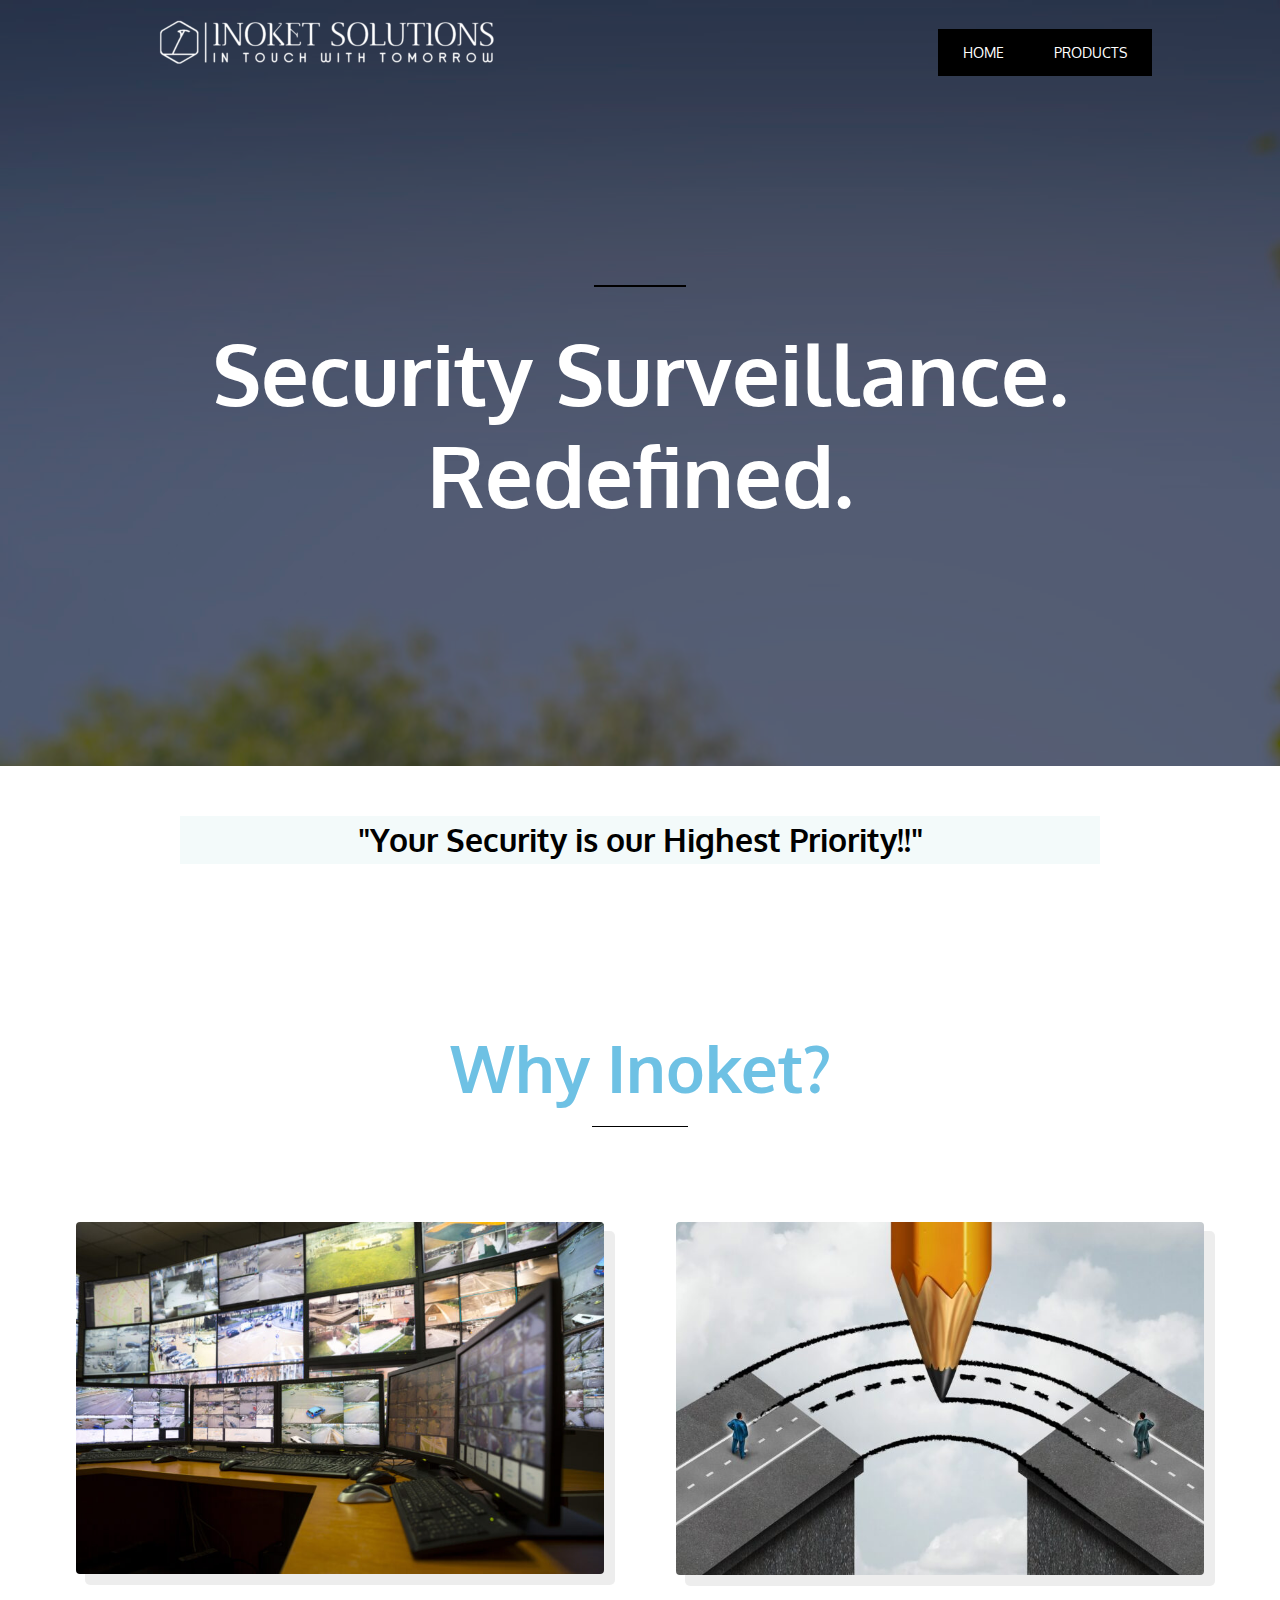
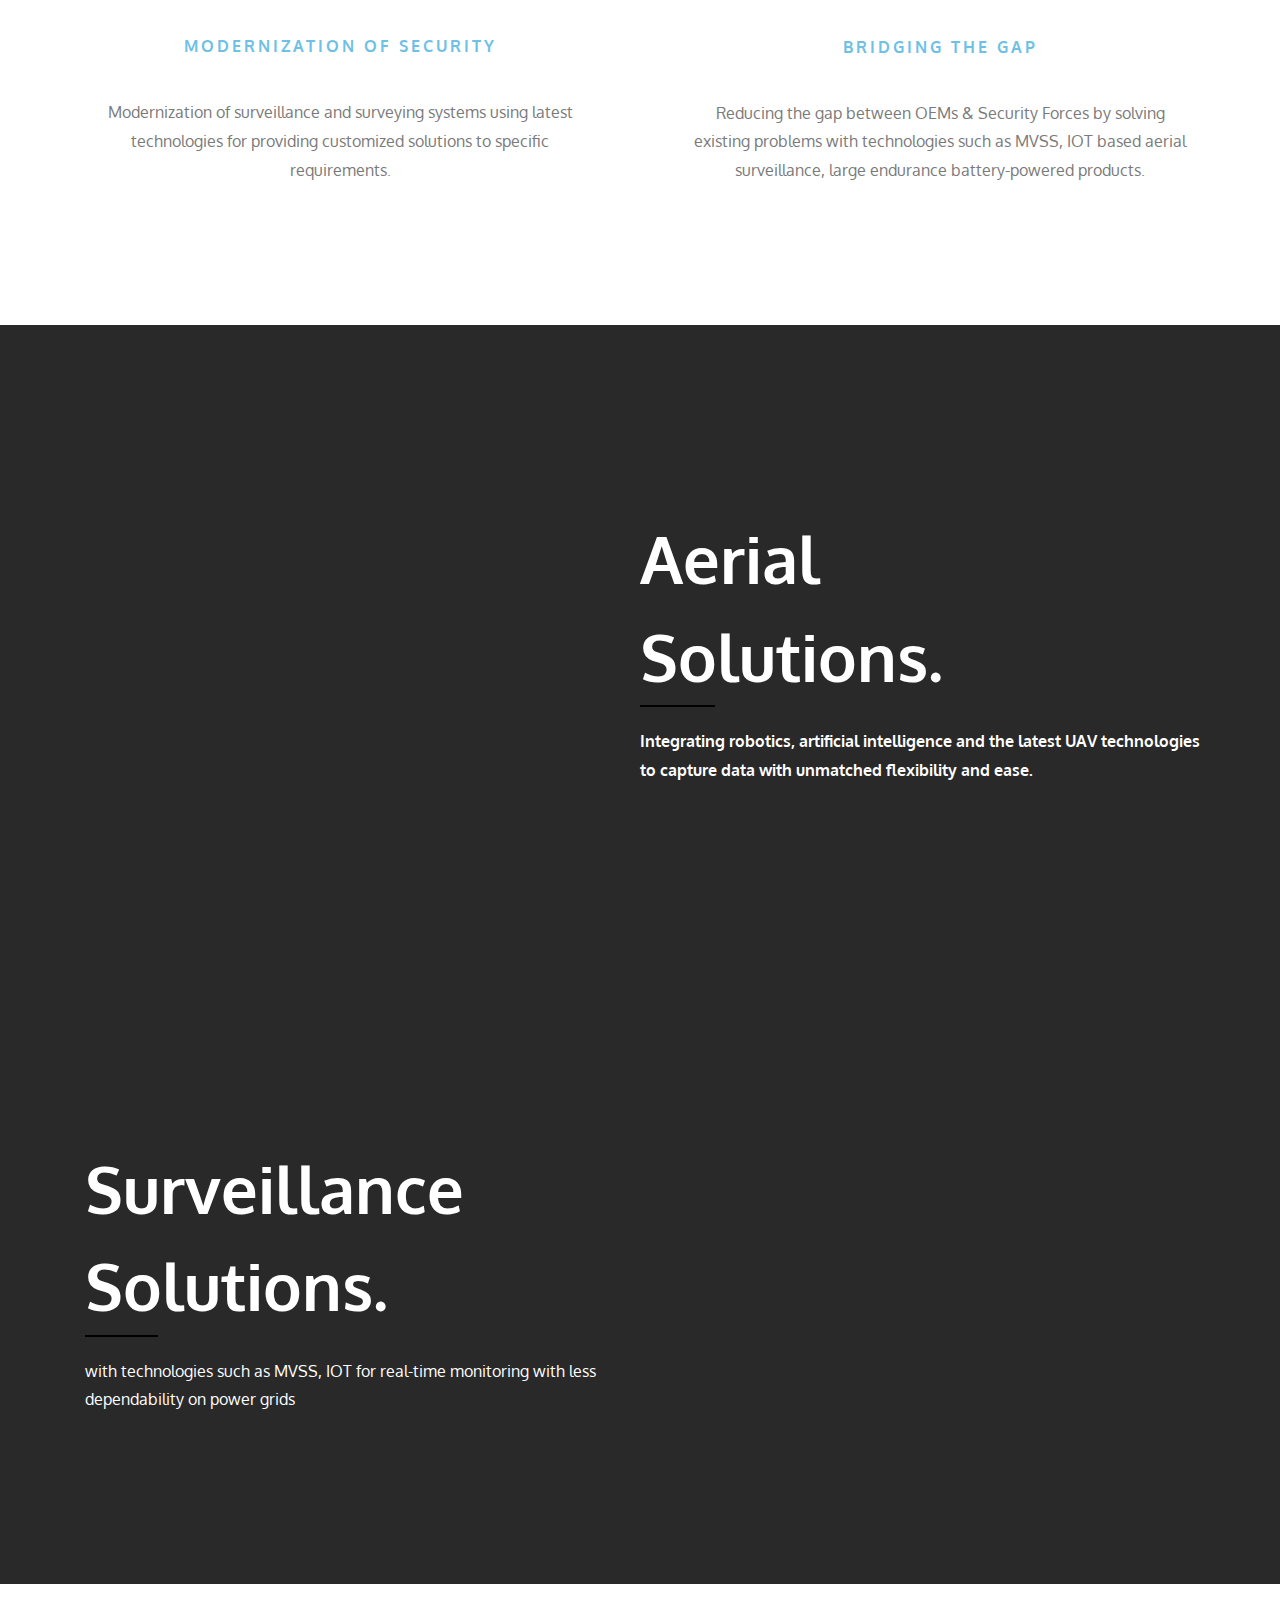
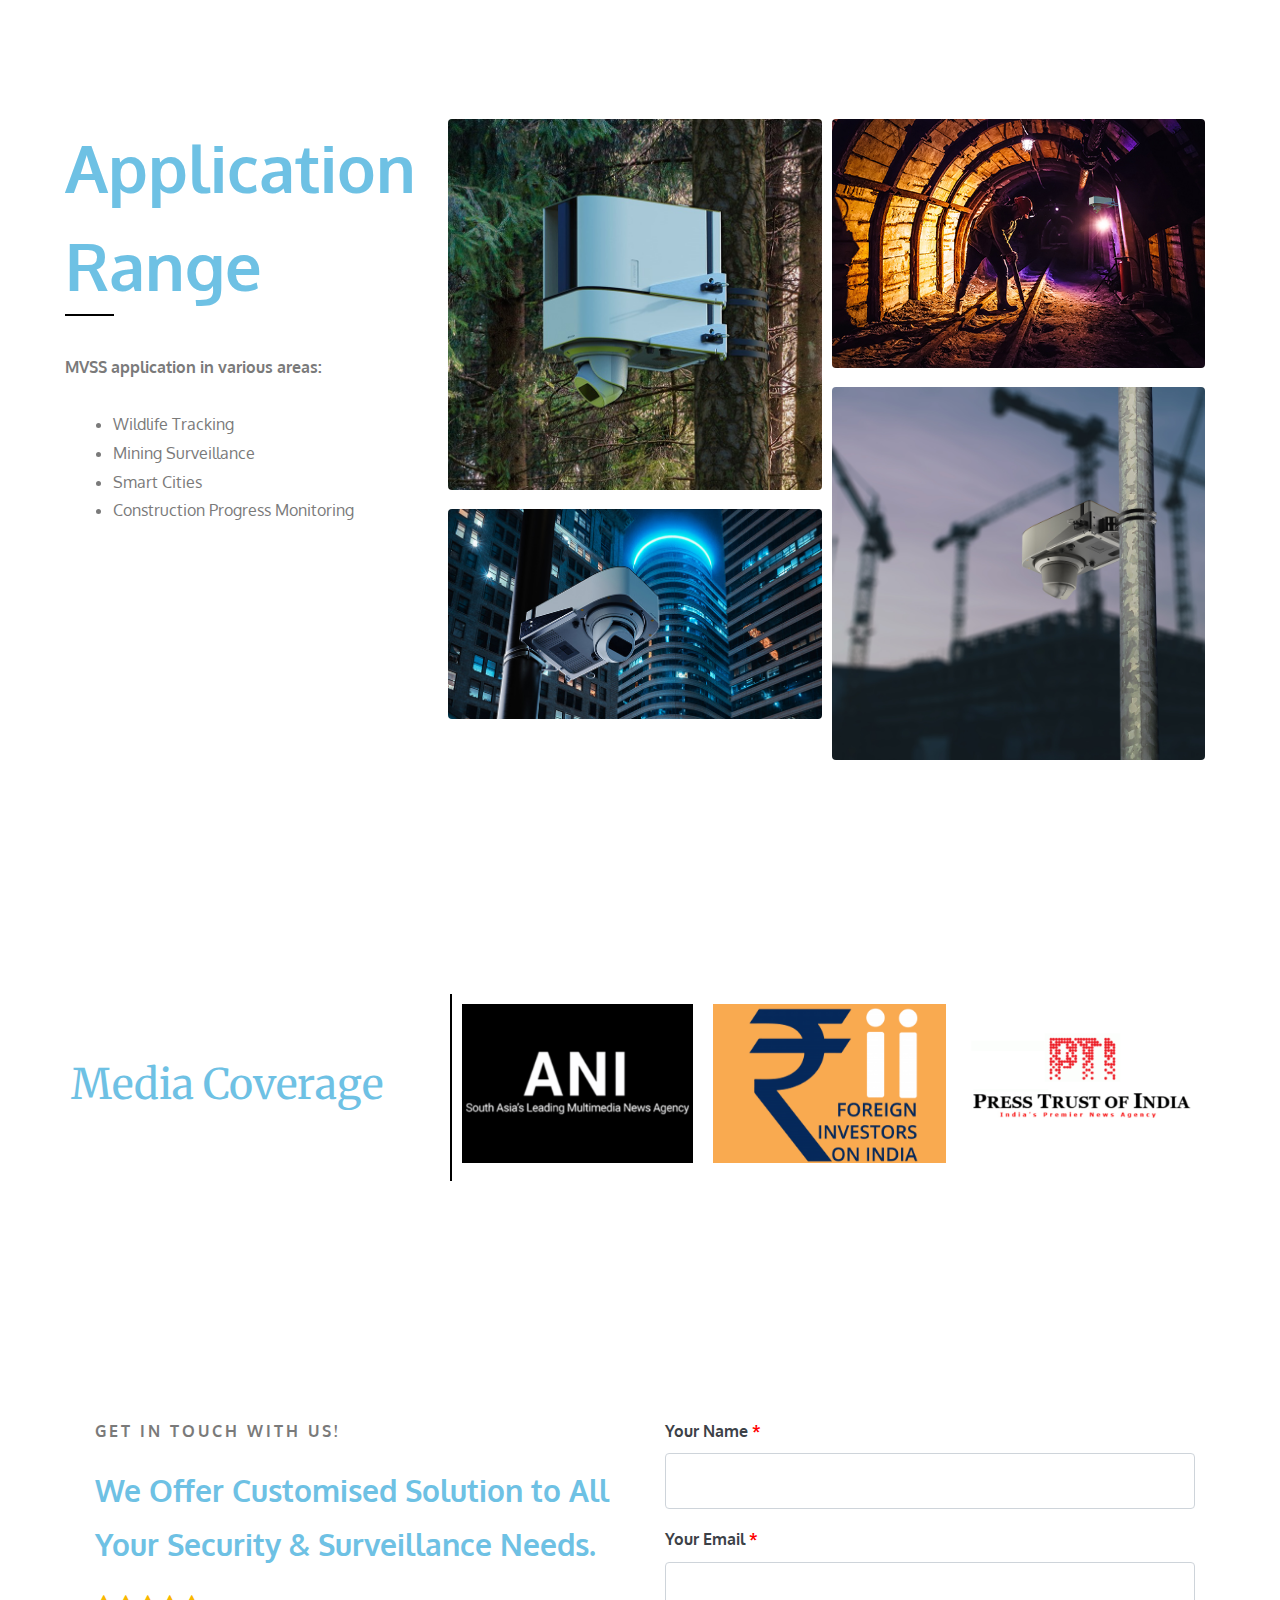
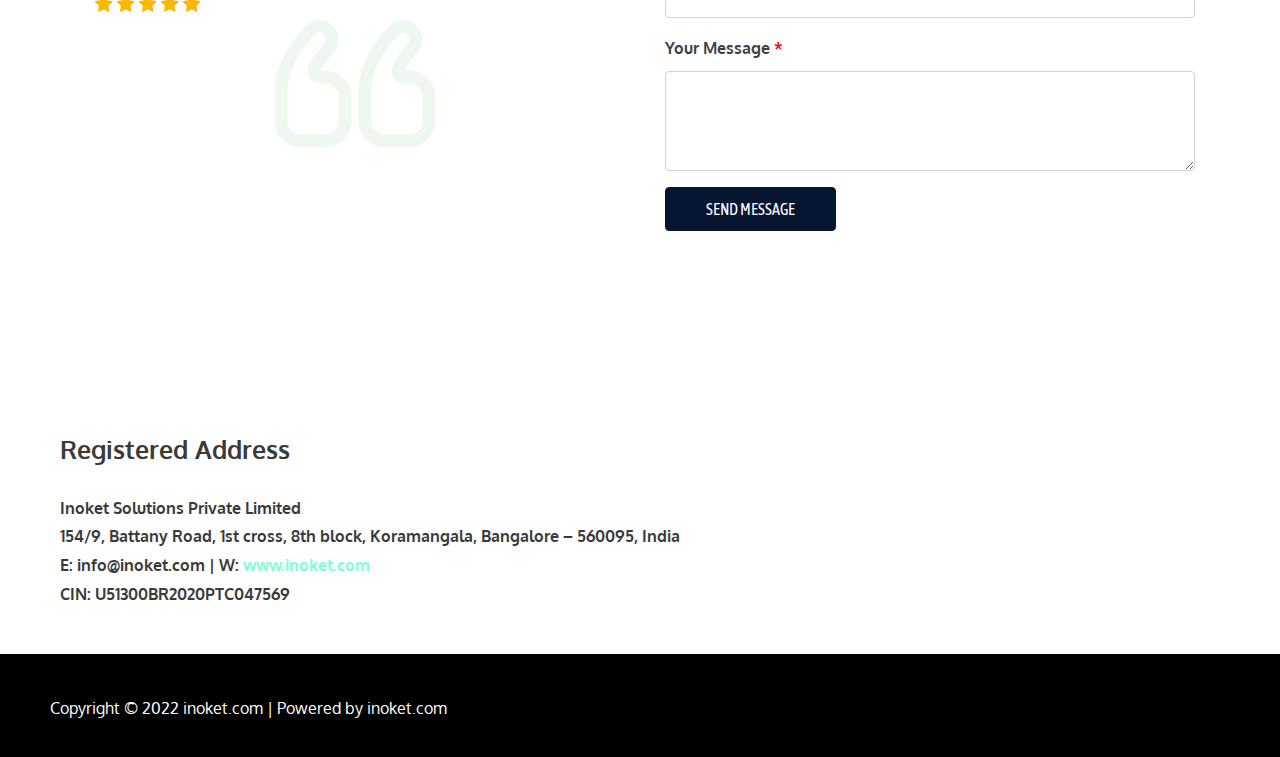
<file: index.html>
<!DOCTYPE html>
<html>
    <head>
        <meta charset="utf-8">
        <meta http-equiv="X-UA-Compatible" content="IE=edge">
        <title>Home-inoket.com </title>
        <meta name="description" content="">
        <meta name="viewport" content="width=device-width, initial-scale=1">
        <link rel="stylesheet" href="https://cdnjs.cloudflare.com/ajax/libs/font-awesome/4.7.0/css/font-awesome.min.css"> 
        <link rel="stylesheet" href="style.css">

    </head>
    <body>

        <section class="header">
            <div class="container">
                <div class="row">
                    <div class="col-lg-8 left">
                        <a href="https://inoket.com/"><img src="logo.png"></a>
                    </div>
                    <div class="col-lg-4 right">
                        <div class="button-ic">
                            <button type="button" class="menu-toggle main-header-menu-toggle ast-mobile-menu-trigger-fill" aria-expanded="false" data-index="0">
                                <span class="menu-icon">
                                    <span class="bar">
                                        <svg role="img" class="ast-mobile-svg ast-menu-svg" fill="currentColor" version="1.1" xmlns="http://www.w3.org/2000/svg" 
                                        width="24" height="24" viewBox="0 0 24 24">
                                        <path d="M3 13h18c0.552 0 1-0.448 1-1s-0.448-1-1-1h-18c-0.552 0-1 0.448-1 1s0.448 1 1 1zM3 7h18c0.552 0 1-0.448 1-1s-0.448-1-1-1h-18c-0.552 0-1 0.448-1 1s0.448 1 1 1zM3 19h18c0.552 0 1-0.448 1-1s-0.448-1-1-1h-18c-0.552 0-1 0.448-1 1s0.448 1 1 1z"></path>
                                       </svg>
                                    </span>
                                    <span class="cross">
                                        <svg class="ast-mobile-svg ast-close-svg" fill="currentColor" version="1.1" xmlns="http://www.w3.org/2000/svg" width="24" height="24" viewBox="0 0 24 24">
                                            <path d="M5.293 6.707l5.293 5.293-5.293 5.293c-0.391 0.391-0.391 1.024 0 1.414s1.024 0.391 1.414 0l5.293-5.293 5.293 5.293c0.391 0.391 1.024 0.391 1.414 0s0.391-1.024 0-1.414l-5.293-5.293 5.293-5.293c0.391-0.391 0.391-1.024 0-1.414s-1.024-0.391-1.414 0l-5.293 5.293-5.293-5.293c-0.391-0.391-1.024-0.391-1.414 0s-0.391 1.024 0 1.414z"></path>
                                        </svg>
                                    </span>		
                                </span>
                            </button>
                        </div>
                        <nav class="nav">
                            <ul>
                                <li><a class="active" href="index.html">HOME</a></li>
                                <li><a href="products.html">PRODUCTS</a></li>
                            </ul>
                        </nav>
                    </div>

                </div>
            </div>
        </section>        
        <section class="con">
            <div class="content">
                <div class="con-overlay"></div>
                <div class="container">
                    <div class=" row widget">
                        <span class="break"></span>
                    </div>
                    <div class="row">
                      <div class="col-lg-10 col-m-10 col-sm-10">
                        <h1 class="title">Security Surveillance.
                    Redefined.</h1>
                    </div>
                    </div>
                </div>
            </div>
            <div class="priority">
                <div class="container">
                    <h4>"Your Security is our Highest Priority!!"</h4>
                </div>
            </div>
            <div class="why-ino">
                <div class="container">
                    <div class="row">
                         <h1 class="inoket">Why Inoket?</h1>
                    </div>
                <div class="widget">
                    <span class="break"></span>
                </div>
                <section class="boxed">
                    <div class="container">
                        <div class="row box-row">
                            <div class="col-lg-6 col-md-10 col-sm-10" style="width:100%; margin-bottom: 40px;">
                                <img class="img1" src="img1.jpeg">
                                <div class="box-con">
                                    <h5 class="box-title">Modernization of Security</h5>
                                    <p class="box-des">Modernization of surveillance and surveying 
                                        systems using latest technologies for providing customized 
                                        solutions to specific requirements.</p>
                                </div>
                            </div>
                            <div class="col-lg-6 col-md-10 col-sm-10" style="width:100%; margin-bottom: 40px;">
                                <img class="img1" src="img2.jpg">
                                <div class="box-con">
                                    <h5 class="box-title">Bridging the Gap</h5>
                                    <p class="box-des">Reducing the gap between OEMs & Security Forces by solving existing 
                                        problems with technologies such as MVSS, IOT based aerial 
                                        surveillance, large endurance battery-powered products.</p>
                                </div>
                            </div>
                        </div>
                    </div>
                </section>
                </div>
            </div>
            <div class="aerial">
                <div class="ar-overlay"></div>
                <div class="container">
                    <div class="row">
                        <div class="col-lg-6" style="width:100%;"></div>
                        <div class="col-lg-6" style="width:100%;">
                            <h2 class="ar-head">Aerial<br>Solutions.</h2>
                            <div class="widget">
                                <span class="break"></span>
                            </div>
                            <p><strong>Integrating robotics, artificial 
                                intelligence and the latest UAV technologies to capture 
                                data with unmatched flexibility and ease.</strong></p>
                        </div>
                    </div>
                </div>
            </div>
            <div class="solution">
                <div class="ar-overlay"></div>
                <div class="container">
                    <div class="row">
                        <div class="col-lg-6" style="width:100%; padding-left: 20px;">
                            <h2 class="ar-head">Surveillance<br>Solutions.</h2>
                            <div class="widget">
                                <span class="break"></span>
                            </div>
                            <p>with technologies such as MVSS, IOT for real-time monitoring with less dependability on power grids</p>
                        </div>
                        <div class="col-lg-6" style="width:100%;"></div>
                    </div>
                </div>
            </div>
            <div class="app">
                <div class="container">
                    <div class="row">
                        <div class="col-lg-4 col-md-4 col-sm-12 app-col">
                            <h2 class="app-head">Application Range</h2>
                            <div class="widget">
                                <span class="break"></span>
                            </div>
                            <p><strong>MVSS application in various areas:</strong></p>
                            <ul>
                                <li>Wildlife Tracking</li>
                                <li>Mining Surveillance</li>
                                <li>Smart Cities</li>
                                <li>Construction Progress Monitoring</li>
                            </ul>
                        </div>
                        <div class="col-lg-4 col-md-4 col-sm-12 app-col">
                            <img src="pic1.jpg" class="app-img" >
                            <img src="pic2.jpeg" class="app-img" style="margin-top: 10px;">
                        </div>
                        <div class="col-lg-4 col-md-4 col-sm-12 app-col">
                            <img src="pic3.jpg" class="app-img">
                            <img src="pic4.jpg" class="app-img" style="margin-top: 10px;">
                        </div>
                    </div>
                </div>
            </div>
            <div class="media">
                <div class="container">
                    <div class="row">
                        <div class="col-lg-4 md-col">
                            <h3 class="media-head">Media Coverage</h3>
                        </div> 
                        <div class="col-lg-2 mde md-col1">
                            <a href="https://www.aninews.in/news/business/business/bengaluru-based-start-up-inoket-solutions-pvt-ltd-is-expanding-the-battery-powered-products-and-aerial-surveillance-market-in-india20210723112138/" target="_blank">
                                <img src="md1.png" class="md-img">
                            </a>
                        </div> 
                        <div class="col-lg-2 md-col1">
                            <a href="https://www.fiinews.com/2021/07/23/inoket-signs-mou-with-latvia-company-to-enhance-security-surveillance-system/" target="_blank">
                                <img src="md2.png" class="md-img">		
                            </a>
                        </div> 
                        <div class="col-lg-2 md-col1">
                            <a href="http://www.ptinews.com/pressrelease/48408_press-subBengaluru-Based-Start-up-Inoket-Solutions-Pvt--Ltd--Is-Expanding-the-Battery-Powered-Products-and-Aerial-Surveillance-Market-in-India" target="_blank">
                                <img src="md3.png" class="md-img">		
                            </a>
                        </div> 
                    </div>
                </div>
            </div>
            <div class="contact">
                <div class="container">
                    <div class="row">
                        <div class="col-lg-6 cont-col">                            
                            <div class="cont-con">
                               <h6 class="cont-title">Get in Touch with Us!</h6>
                               <h4 class="cont-title">We Offer Customised Solution to All Your Security & Surveillance Needs.</h4>
                            </div>
                            <div class="star-rate">
                                <i class="fa fa-star icon"></i>
                                <i class="fa fa-star icon"></i>
                                <i class="fa fa-star icon"></i>
                                <i class="fa fa-star icon"></i>
                                <i class="fa fa-star icon"></i>
                            </div>
                            <div class="contact-overlay"></div>
                        </div>
                        <div class="col-lg-6"  style="width: 100%; padding: 0 20px;">
                            <form>
                                <div class="form-group">
                                  <label for="exampleFormControlInput1">Your Name <span class="star-ic">*</span></label>
                                  <input type="name" class="form-control" id="exampleFormControlInput1">
                                </div>
                                <div class="form-group">
                                    <label for="exampleFormControlInput1">Your Email <span class="star-ic">*</span></label>
                                    <input type="email" class="form-control" id="exampleFormControlInput1">
                                  </div>
                               
                                <div class="form-group">
                                  <label for="exampleFormControlTextarea1">Your Message <span class="star-ic">*</span></label>
                                  <textarea class="form-control" id="exampleFormControlTextarea1" rows="3"></textarea>
                                </div>
                                <button class="btn">Send message</button>
                            </form>                            
                        </div>
                    </div>
                </div>
            </div>
        </section>
        <footer >
            <div class="container" style="padding-top: 80px;">
                <div class="row" style="margin-bottom:2.8rem;">
                    <h2 class="foot-title">Registered Address</h2>
                    <div class="foot-con">Inoket Solutions Private Limited<br>
                        154/9, Battany Road, 1st cross, 8th block, Koramangala, Bangalore – 560095, India<br>
                        E: info@inoket.com | W: <a tabindex="-1" title="https://www.inoket.com" style=" text-decoration: none;"href="https://www.inoket.com" target="_blank" rel="noreferrer noopener">www.inoket.com</a><br>
                        CIN: U51300BR2020PTC047569</div>
                </div>
            </div>
            <div class="cont blk">
                <div class="container">
                <div class="row">
                    <p >Copyright © 2022 inoket.com | Powered by inoket.com</p>
                </div>
                </div>
            </div>

        </footer>

        <script src="https://code.jquery.com/jquery-3.5.1.slim.min.js" integrity="sha384-DfXdz2htPH0lsSSs5nCTpuj/zy4C+OGpamoFVy38MVBnE+IbbVYUew+OrCXaRkfj" crossorigin="anonymous"></script>
        <script src="https://cdn.jsdelivr.net/npm/bootstrap@4.5.3/dist/js/bootstrap.bundle.min.js" integrity="sha384-ho+j7jyWK8fNQe+A12Hb8AhRq26LrZ/JpcUGGOn+Y7RsweNrtN/tE3MoK7ZeZDyx" crossorigin="anonymous"></script>
        <script src="script.js" async defer></script>

    </body>
</html>
</file>
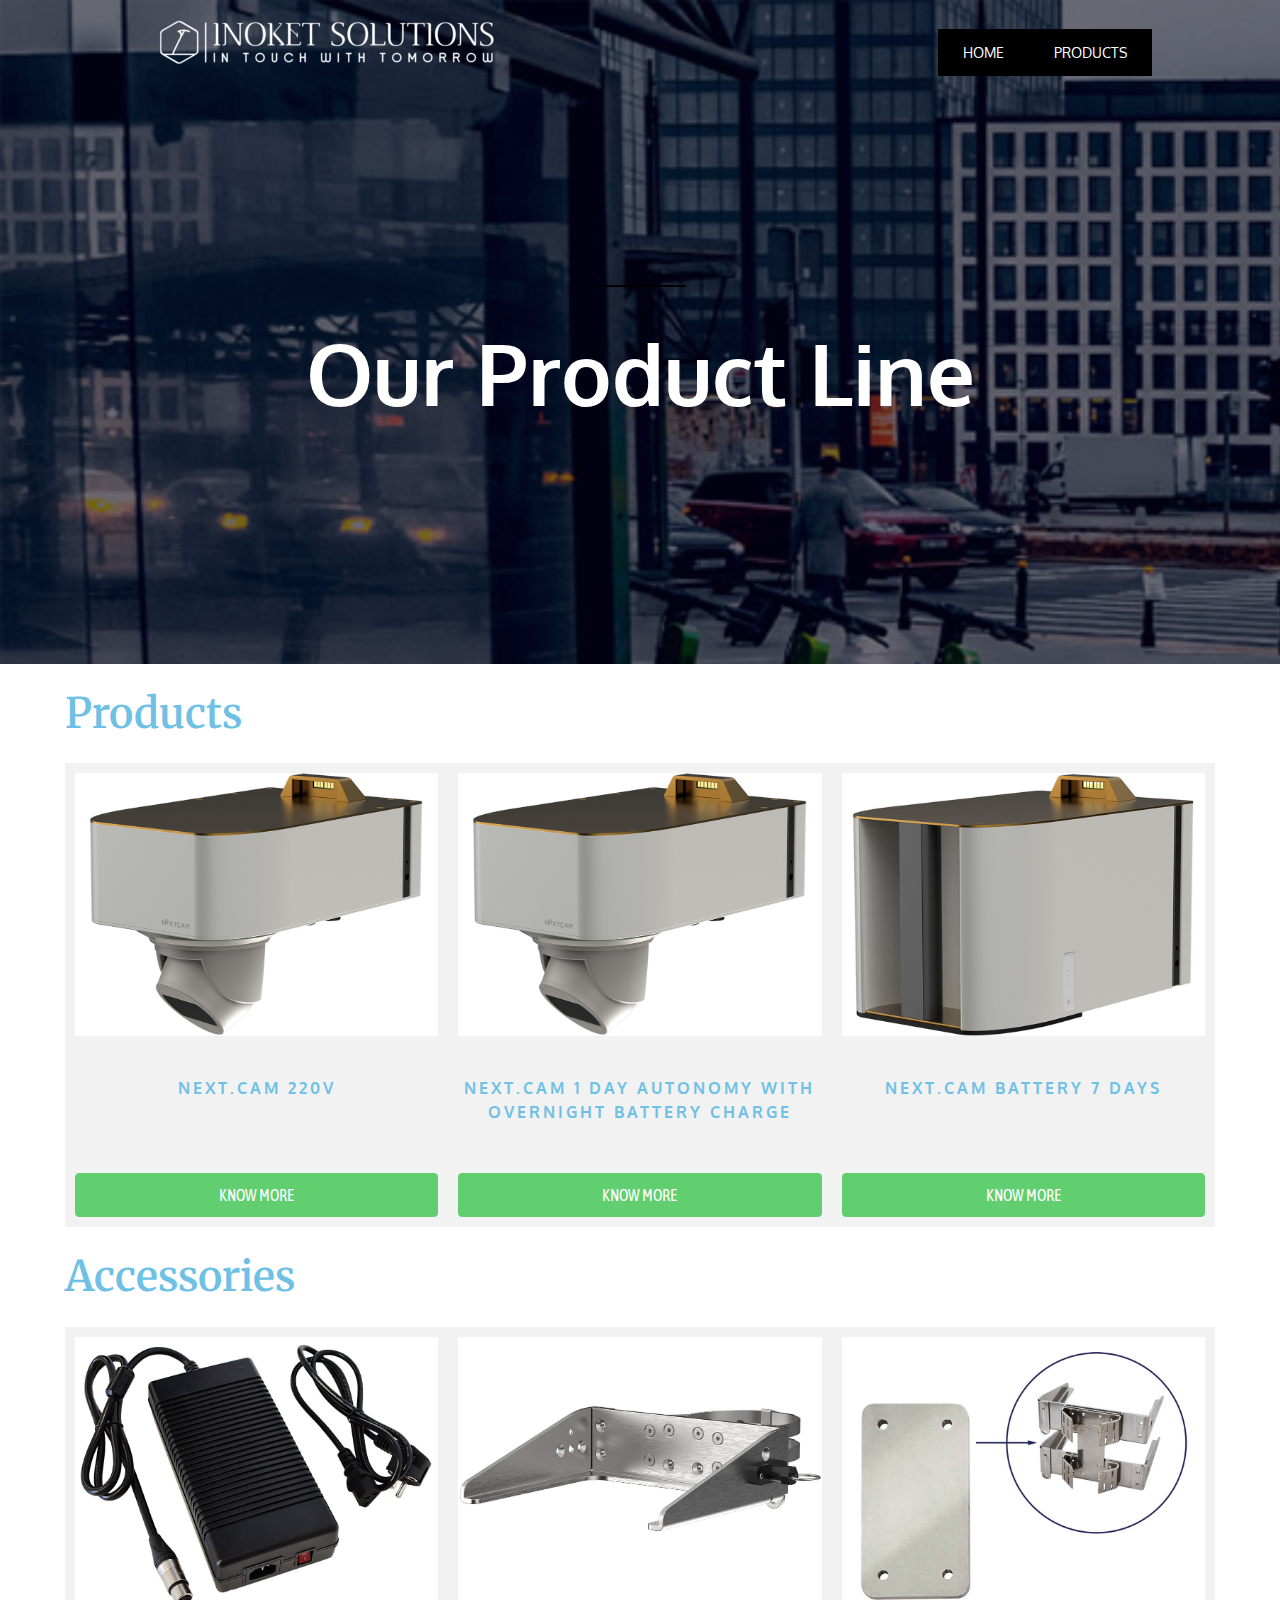
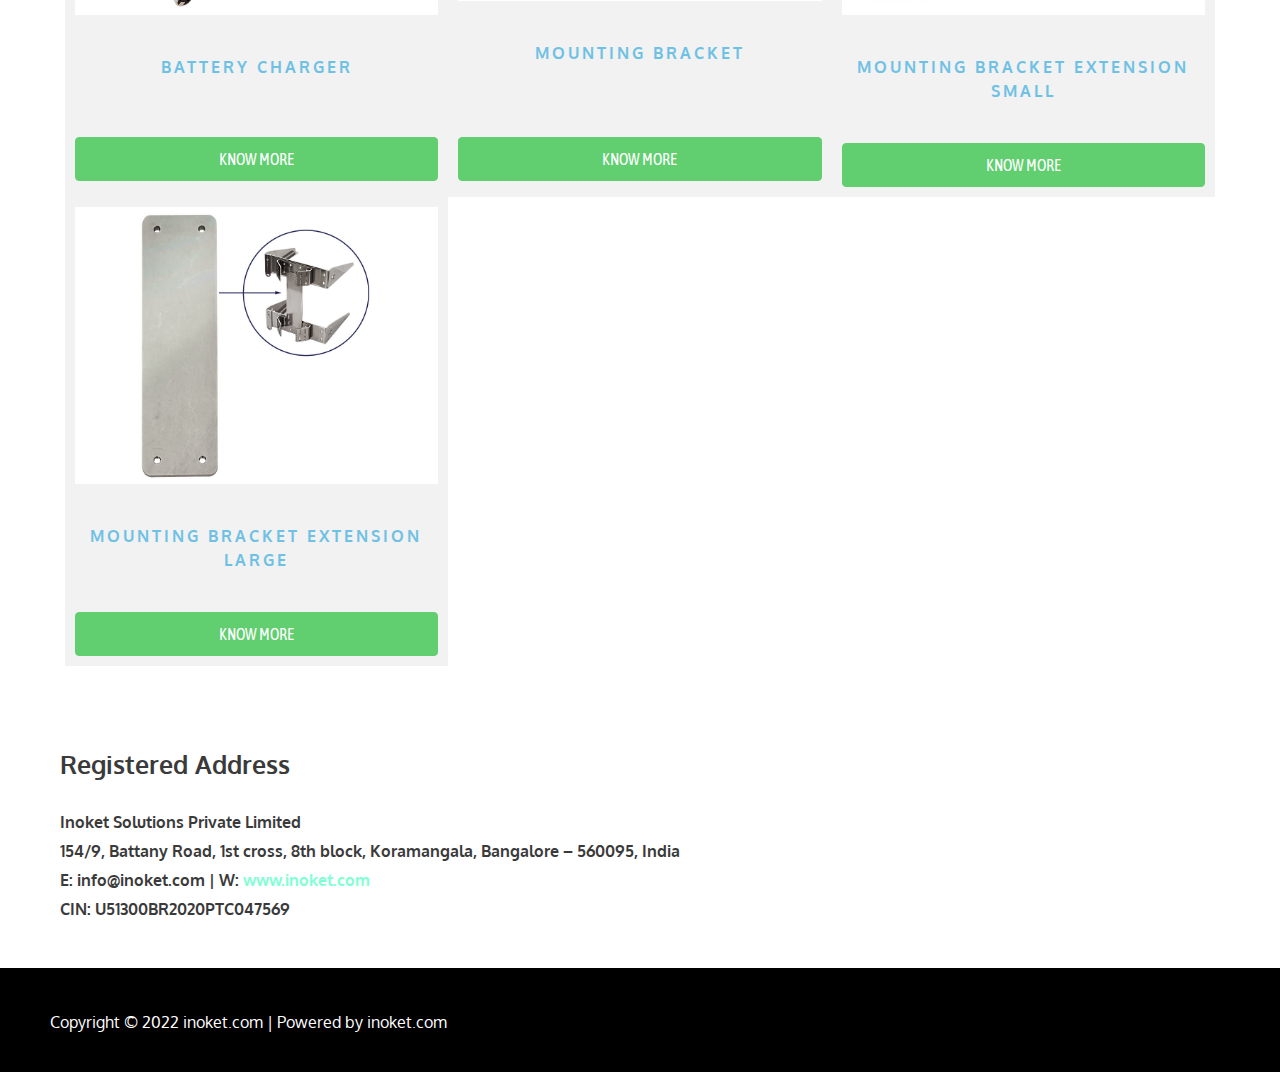
<file: products.html>
<!DOCTYPE html>
<html>
    <head>
        <meta charset="utf-8">
        <meta http-equiv="X-UA-Compatible" content="IE=edge">
        <title>Home-inoket.com </title>
        <meta name="description" content="">
        <meta name="viewport" content="width=device-width, initial-scale=1">
        <link rel="stylesheet" href="https://cdnjs.cloudflare.com/ajax/libs/font-awesome/4.7.0/css/font-awesome.min.css"> 
        <link rel="stylesheet" href="style.css">

    </head>
    <body>

        <section class="header">
            <div class="container">
                <div class="row">
                    <div class="col-lg-8 left">
                        <a href="https://inoket.com/"><img src="logo.png"></a>
                    </div>
                    <div class="col-lg-4 right">
                        <div class="button-ic">
                            <button type="button" class="menu-toggle main-header-menu-toggle ast-mobile-menu-trigger-fill" aria-expanded="false" data-index="0">
                                <span class="menu-icon">
                                    <span class="bar">
                                        <svg role="img" class="ast-mobile-svg ast-menu-svg" fill="currentColor" version="1.1" xmlns="http://www.w3.org/2000/svg" 
                                        width="24" height="24" viewBox="0 0 24 24">
                                        <path d="M3 13h18c0.552 0 1-0.448 1-1s-0.448-1-1-1h-18c-0.552 0-1 0.448-1 1s0.448 1 1 1zM3 7h18c0.552 0 1-0.448 1-1s-0.448-1-1-1h-18c-0.552 0-1 0.448-1 1s0.448 1 1 1zM3 19h18c0.552 0 1-0.448 1-1s-0.448-1-1-1h-18c-0.552 0-1 0.448-1 1s0.448 1 1 1z"></path>
                                       </svg>
                                    </span>
                                    <span class="cross">
                                        <svg class="ast-mobile-svg ast-close-svg" fill="currentColor" version="1.1" xmlns="http://www.w3.org/2000/svg" width="24" height="24" viewBox="0 0 24 24">
                                            <path d="M5.293 6.707l5.293 5.293-5.293 5.293c-0.391 0.391-0.391 1.024 0 1.414s1.024 0.391 1.414 0l5.293-5.293 5.293 5.293c0.391 0.391 1.024 0.391 1.414 0s0.391-1.024 0-1.414l-5.293-5.293 5.293-5.293c0.391-0.391 0.391-1.024 0-1.414s-1.024-0.391-1.414 0l-5.293 5.293-5.293-5.293c-0.391-0.391-1.024-0.391-1.414 0s-0.391 1.024 0 1.414z"></path>
                                        </svg>
                                    </span>		
                                </span>
                            </button>
                        </div>
                        <nav class="nav">
                            <ul>
                                <li><a  href="index.html">HOME</a></li>
                                <li><a class="active" href="products.html">PRODUCTS</a></li>
                            </ul>
                        </nav>
                    </div>

                </div>
            </div>
        </section> 
        <section class="con">
            <div class="pr-con">
                <div class="pr-overlay"></div>
                <div class="container">
                    <div class=" row widget">
                        <span class="break"></span>
                    </div>
                    <div class="row">
                      <div class="col-lg-10 col-m-10 col-sm-10">
                        <h1 class="title">Our Product Line</h1>
                    </div>
                    </div>
                </div>
            </div>
            <div class="items">
               <div class="container">
                   <h3 class="item-title" style="font-weight:600;">Products</h3>
                   <div class="row">
                       <div class="col-lg-4 item-col">
                           <div class="container img-con" >
                                <img src="cam1.jpg">
                                <h6 class="box-title">NEXT.CAM 220V</h6>
                            </div>
                           <div class="container">
                               <a href="#" class="know">KNOW MORE</a>
                            </div>
                       </div>
                       <div class="col-lg-4 item-col">
                           <div class="container img-con">
                                    <img src="cam1.jpg">
                                    <h6 class="box-title">NEXT.CAM 1 day AUTONOMY WITH OVERNIGHT BATTERY CHARGE</h6>
                           </div>
                             <div class="container">
                                <a href="#" class="know">KNOW MORE</a>
                             </div>
                       </div>
                        <div class="col-lg-4 item-col">
                            <div class="container img-con">
                                <img src="p2.jpg">
                                <h6 class="box-title">NEXT.CAM BATTERY 7 DAYS</h6>
                            </div>
                            <div class="container">
                                <a href="#" class="know">KNOW MORE</a>
                             </div>
                        </div>
                   </div>
               </div>
            </div>
            <div class="items">
                <div class="container">
                    <h3 class="item-title" style="font-weight:600;">Accessories</h3>
                    <div class="row">
                        <div class="col-lg-4 item-col">
                            <div class="container img-con" >
                                 <img src="p3.jpg">
                                 <h6 class="box-title">battery charger</h6>
                             </div>
                            <div class="container">
                                <a href="#" class="know">KNOW MORE</a>
                             </div>
                        </div>
                        <div class="col-lg-4 item-col">
                            <div class="container img-con">
                                     <img src="p4.jpg">
                                     <h6 class="box-title">mounting bracket</h6>
                            </div>
                              <div class="container">
                                 <a href="#" class="know">KNOW MORE</a>
                              </div>
                        </div>
                         <div class="col-lg-4 item-col">
                             <div class="container img-con">
                                 <img src="p5.jpg">
                                 <h6 class="box-title">mounting bracket extension small</h6>
                             </div>
                             <div class="container">
                                 <a href="#" class="know">KNOW MORE</a>
                              </div>
                         </div>
                    </div>
                    <div class="row" style="width:33.3%; margin-top:0px">
                        <div class="col-lg-4 item-col">
                            <div class="container img-con" >
                                 <img src="p6.jpg">
                                 <h6 class="box-title">mounting bracket extension large</h6>
                             </div>
                            <div class="container">
                                <a href="#" class="know">KNOW MORE</a>
                             </div>
                        </div>
                    </div>
                </div>
             </div>
            
        </section>

        <footer >
            <div class="container" style="padding-top: 80px;">
                <div class="row" style="margin-bottom:2.8rem;">
                    <h2 class="foot-title">Registered Address</h2>
                    <div class="foot-con">Inoket Solutions Private Limited<br>
                        154/9, Battany Road, 1st cross, 8th block, Koramangala, Bangalore – 560095, India<br>
                        E: info@inoket.com | W: <a tabindex="-1" title="https://www.inoket.com" style=" text-decoration: none;"href="https://www.inoket.com" target="_blank" rel="noreferrer noopener">www.inoket.com</a><br>
                        CIN: U51300BR2020PTC047569</div>
                </div>
            </div>
            <div class="cont blk">
                <div class="container">
                <div class="row">
                    <p >Copyright © 2022 inoket.com | Powered by inoket.com</p>
                </div>
                </div>
            </div>

        </footer>  
        <script src="https://code.jquery.com/jquery-3.5.1.slim.min.js" integrity="sha384-DfXdz2htPH0lsSSs5nCTpuj/zy4C+OGpamoFVy38MVBnE+IbbVYUew+OrCXaRkfj" crossorigin="anonymous"></script>
        <script src="https://cdn.jsdelivr.net/npm/bootstrap@4.5.3/dist/js/bootstrap.bundle.min.js" integrity="sha384-ho+j7jyWK8fNQe+A12Hb8AhRq26LrZ/JpcUGGOn+Y7RsweNrtN/tE3MoK7ZeZDyx" crossorigin="anonymous"></script>
        <script src="script.js" async defer></script>

    </body>    
</html>
</file>
<file: style.css>
@import url('https://fonts.googleapis.com/css2?family=Oxygen:wght@300&display=swap');
@import url('https://fonts.googleapis.com/css2?family=Merriweather:wght@300&display=swap');
@import url('https://fonts.googleapis.com/css2?family=Asap+Condensed&display=swap');
*{
    margin: 0;
    padding: 0;
    box-sizing: border-box;
    color: #fff;
}
a{
    color: aquamarine;
    text-decoration: none;
}
body{
    background-color: #fff;
    font-family: 'Oxygen',sans-serif;
    font-weight: 400;
    font-size: 16px;
    font-size: 1rem;
    line-height: 1.8;
}
.header{
    z-index:99;
    position: absolute;
    width: 100%;
}
.header .container{
    padding-top: 40px 20px 0 ;
    min-height: 40px;
}
.header .row{
    display: flex;
    flex-direction: row;
    justify-content: space-between;
    align-items: center;
    padding: 0 10%;
}
.left img{
    max-width: 400px;
    height: auto;
}
.button-ic{
    display: none;
}
.right ul{
    list-style: none;
    display: flex;
}
.right li a{
    padding-right: 20px;
    color: white;
    font-size: 0.875rem;
    background-color: black;
    padding: 15px 25px;
}
.con{
    max-width: 100%;
}
.content{background: url(bg1.jpg);}
.content,.pr-con{
    position: relative;
    padding: 270px 0 240px 0;
    transition: background 0.3s, border 0.3s, border-radius 0.3s, box-shadow 0.3s;
    background-repeat: no-repeat;
    background-attachment: fixed;
    
}
.content .con-overlay,.pr-overlay{
    background-color: #040219;
    opacity: 0.55;
    transition: background 0.3s, border-radius 0.3s, opacity 0.3s;
    position: absolute;
    height: 100%;
    width: 100%;
    top: 0;
    left: 0;
}
.con .container,.priority .container{
    max-width: 1150px;
    display:flex;
    flex-direction: column;
    margin-right: auto;
    margin-left: auto;
    position: relative;
    word-wrap: break-word;
}
.con .container .widget,.why-ino .widget,.aerial .widget{
    width: 100%;
    display: flex;
    margin: 0 auto;
    height: 1.5px;
    justify-content: center;
    margin-bottom: 20px;
}
.con .container .break{
    width: 8%;
    background-color: black;
}
.con .container .row,.why-ino .container .row{ 
    width: 100%;
    display: flex;
    justify-content: center;
}
.con .container .row{
    margin-top: 15px;
}
.con .title{
    font-size: 5.3125rem;
    font-weight: 600;
    text-align: center;
    line-height: 1.2;
}
.priority{
    padding: 50px 0px 30px 0px;
}
.priority .container{
    max-width: 1120px;
    padding: 0 100px;
}
.priority h4{
    text-align: center;
    color: black;
    background-color: #f3fafa;
    font-style: normal;
    font-size: 2rem;
    line-height: 1.5;
}
.why-ino{
    padding: 100px 0px 100px 0px;
}
.why-ino .container{
    max-width: 1200px;
} 
.why-ino .container .row{
    text-align: center;
}
.inoket{
    font-size: 4.0625rem;
    font-weight: 600;
    color:#6ec1e4;
}
.boxed{
    max-width: 100%;
    padding: 60px 0 0 0;
}

.img1{
    width: 88%;
    border-radius: 4px;
    box-shadow: 10px 10px 0 1px rgb(0 0 0 /7%);
    display: inline-block;
    vertical-align: middle;
    height: auto;
}
.box-con{
    padding: 40px 0 0 0;
}
.box-title{
    font-size: 1.5rem;
    line-height: 1.5;
    color:#6ec1e4;
    margin-bottom: 12px;
    font-weight: 600;
}
.box-des{
    color:#7a7a7a;
    text-align: center;
    overflow-wrap: break-word;
    padding: 0 50px;
}
.aerial{
    background-image: url(bg2.jpeg);
    background-position: center center;
    background-size: cover;
}
.aerial,.solution{
    background-color: rgba(0, 0, 0, 0.69);   
    background-repeat: no-repeat;   
    padding: 170px 0px 170px 0px;
    position: relative;
    background-attachment: fixed;
}
.ar-overlay{
    background-color: rgba(0, 0, 0, 0.69);
    opacity: 0.7;
    transition: background 0.3s, border-radius 0.3s, opacity 0.3s;
    height: 100%;
    width: 100%;
    top: 0;
    left: 0;
    position: absolute;
}
.ar-head,.app-head{
    font-size: 4.0625rem;
    line-height: 1.5;
}
.aerial .widget,.solution .widget,.app .widget{
    justify-content: left !important;
    height: 2px !important;
}
.aerial .widget .break,.solution .widget .break,.app .widget .break{width: 13%;}
.solution{
    background-image: url(bg3.jpeg);
    background-position: -166px 0px;
}
.app{
    background-color: #fff;
    position: relative;
    padding: 120px 0 120px 0;
}
.app-head{
    color:#6ec1e4;
}
.app-col{width:100%;margin-bottom: 10px; margin-right: 10px;}
.app-col p{
    padding-top: 17px;
    margin-bottom: 1.75em;
}
.app-col>ul{
    margin: 0 0 1.5em 3em;
}
.app-col>p>strong ,.app-col>ul>li{color:#7a7a7a;}
.app-img{
    width:100%;
    border-radius:4px;
}
.media{
    padding: 80px 0 80px 0;
}
.media .row{
    align-items: center;
}
.media-head,.item-title{
    color:#6ec1e4;
    font-size: 2.625rem;
    font-weight: 400;
    font-family: 'Merriweather',serif;
    line-height: 1.4;
    margin-bottom: 6px;
}
.md-img{width: 100%; padding:10px;}
.md-col{width: 33% !important;}
.md-col1{width: 22% !important;}
.mde{
    border-style: solid;
    border-color: black;
    border-width: 0px 0px 0px 2px;
}
.md-img1{
    margin: 10px;
}
footer .row{
    display:flex;
    flex-direction: column;
}
footer .container{
    margin: 0 auto;
    max-width: 1200px;
    padding-left: 20px;
}
.foot-title,.foot-con{
    color: #3a3a3a;
}
.foot-con{
    font-weight: 600;
}
.foot-title{
    font-weight: 600;
    margin-bottom: 1em;
    line-height: 1.5;
    font-size: 1.5625rem;
}
.blk{
    background-color: black;
    padding: 40px 20px 35px 0;
    margin: 0 auto;
}
.contact-overlay{
    background-image: url(comma.png);
    background-position: top center;
    background-repeat: no-repeat;
    background-size: auto;
    opacity: 0.19;
    height: 100%;
    width: 100%;
   
}
.contact .container{
    padding: 140px 0px 120px 0px;

}
.contact .container .row{text-align: left;}
.cont-con{margin-bottom: 20px;}

.contact h6{
    color:#7a7a7a;
    text-transform: uppercase;
    letter-spacing: 3px;
    font-size: 1rem;
}
.contact h4{
    color:#6ec1e4;
    margin-top: 18px;
    font-size: 1.875rem;
}
.icon{
    font-size:19px;
     color:#f9b700;
 }
.form-group{margin-bottom: 1rem;}
label{    
    display: inline-block;
    margin-bottom: 0.5rem;
    color:#3c4147;
    font-weight:600;
}
.form-control{
    display: block;
    width: 100%;
    height: calc(2.5em + 0.75rem + 4px);
    padding: 0.375rem 0.75rem;
    font-size: 1rem;
    font-weight: 400;
    line-height: 1.5;
    color: #495057;
    background-color: #fff;
    background-clip: padding-box;
    border: 1px solid #ced4da;
    border-radius: 0.25rem;
}

.star-ic{color:red ;}
textarea{
    height: 100px!important;
}
.btn{
    border:1px solid #061631;
    background-color: #061631;
}
.btn:hover{
    background-color: #61ce70;
    border-color: #61ce70;
}
.btn,.know{
    color: #ffffff;    
    border-radius: 4px;
    padding: 13px 40px;
    font-family: 'Asap Condensed',sans-serif;
    font-weight: 400;
    font-size: 1rem;
    line-height: 1;
    text-transform: uppercase;
}
.cont-col{
    width: 100%;
    padding: 0px 30px;
    display: flex;
    flex-direction: column;
    justify-content: center;
}
.pr-con{
    background-image: url(p1.jpeg);
    background-position: center left;
    background-repeat: no-repeat;
    background-size: cover;
}
.items{
    margin-top:20px;
}
.item-col{
    padding: 10px;
    background-color: #F2F2F2;
}
.items img{width: 100%; margin-bottom: 20px;}
.box-title{    
    text-align: center;
    text-transform: uppercase;
    letter-spacing: 3px;
    font-size: 1rem;
    margin: 20px 0 40px 0;
}
.know{
    text-align: center;
    text-decoration: none;
    cursor: pointer;
    background-color: #61ce70;
    border: 1px solid #61ce70;
}
.img-con{min-height: 400px;}
@media(max-width:1024px){
    .pr-con{
        padding: 120px 0 100px 0;
        background-attachment: local;
}
}
@media(max-width:921px){
    .header{
        position: absolute;
        top: 0;
        left: 0;
    }
    .header .container{
        padding: 20px 10px;
    }
    .header .row{padding: 5px 5px;}
    .left img{
        max-width: 120px;
    }
    .button-ic{display: block;}
    button{
        background-color: mediumseagreen;
        padding: 6px 10px;
        border: 1px solid mediumseagreen;
        border-radius: 4%;
    }
    .cross{
        display: none;
    }
    .bar.active{
        display: none;
    }
    .cross.active{
        display: block;
    }
    .right ul{
        display: block;
    }
    .nav{
        position: absolute;
        left: -100%;
    }
    .nav{
        position: fixed;
        height:auto;
        width: 100%;
        left:-100%;
        top:0;
        background-color:black; 
        margin-top: 70px;
        transition: all 0.3s ease; 
    }
    .nav.active{
        left:0;
    }
    .right li{
        width: 100%;
    }
    .right li a{
        background-color: transparent;
        border: 1px solid white;
        display: flex;
        margin: 0 -1px;
        padding: 17px;
    }
    .right li a.active{
        color:#21cb79;
    }
    .content{
        padding: 120px 0 100px 0;
    }
    .content .container,.priority .container,.why-ino .container{
        max-width: 100%;
    }
    .con .title{font-size: 65px;}
    .priority{padding: 150px 0px 30px 0px;}
    .priority h4{font-size: 1.375rem;}
    .boxed{padding: 0;}
    .inoket{font-size: 55px;}
    .box-des{  padding: 0px 30px;}
    .box-title{
        font-size: 1.25rem;
        font-weight: 600;
    }
    .why-ino .container .row{flex-wrap: wrap;}
    .aerial,.solution{
        background-attachment: local;
        padding:80px 60px 80px 0;
    }
    .ar-head,.app-head{
        font-size: 55px;
        line-height: 1.3;
        margin-bottom: 20px;
    }
    .aerial .widget ,.solution .widget{
        justify-content: center !important;
    }
    .aerial .widget .break,.why-ino .widget .break,.solution .widget .break{width: 18%;}
    .app-col>p{margin-bottom: 1.6em;}
}
@media(max-width:765px){
    .cont-con>h4{font-size: 20px;}
    .row{
        flex-wrap: wrap;
        text-align: center;
    }
    .md-col,.md-col1{width: 100% !important;}
    .md-img{width: 50%;}
    .content,.pr-con{
        background-position: center center;
        background-size: cover;
        padding: 120px 0 60px 0;
        background-attachment: local;
    }
    .box-row{display: block !important;}
    .aerial{padding: 60px 20px 60px 20px;}
    .app .widget {justify-content: center !important;}
    .media-head{font-size: 20px;}
    footer .row{text-align: left;}
}
</file>
